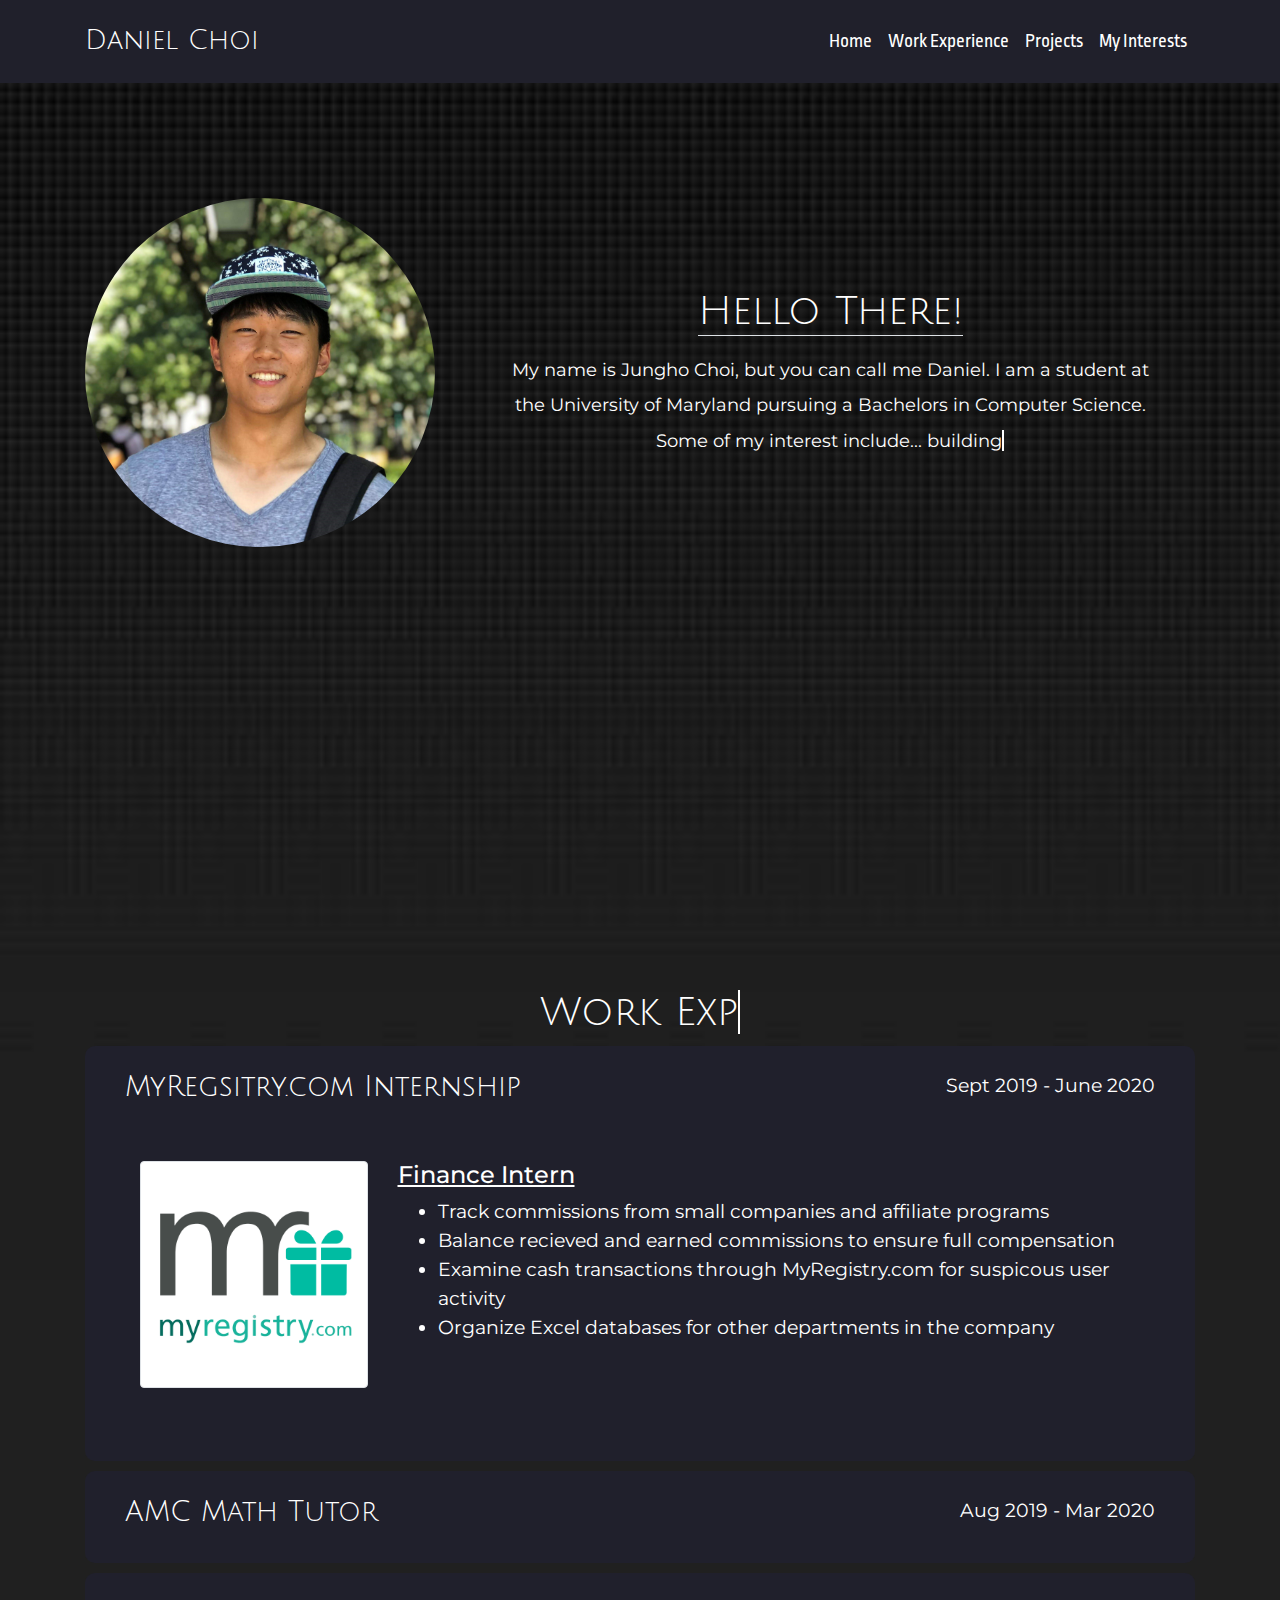
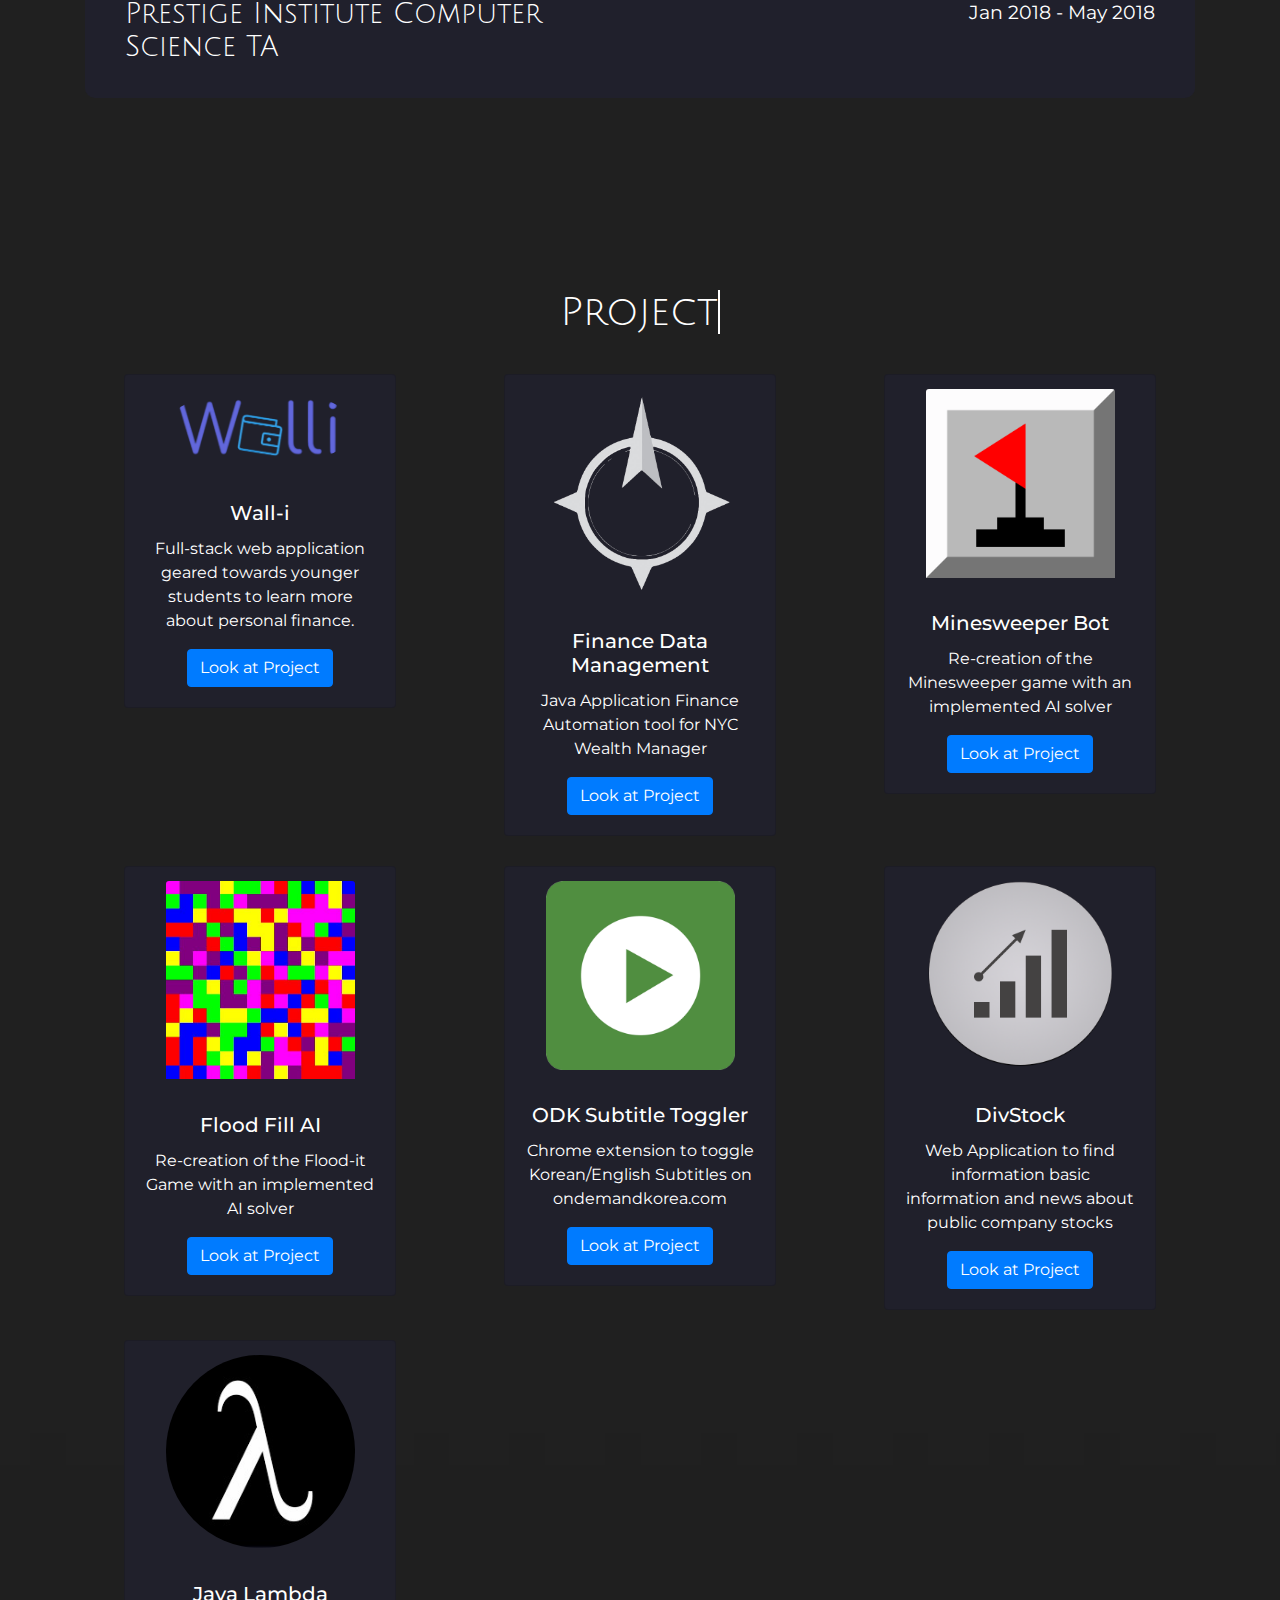
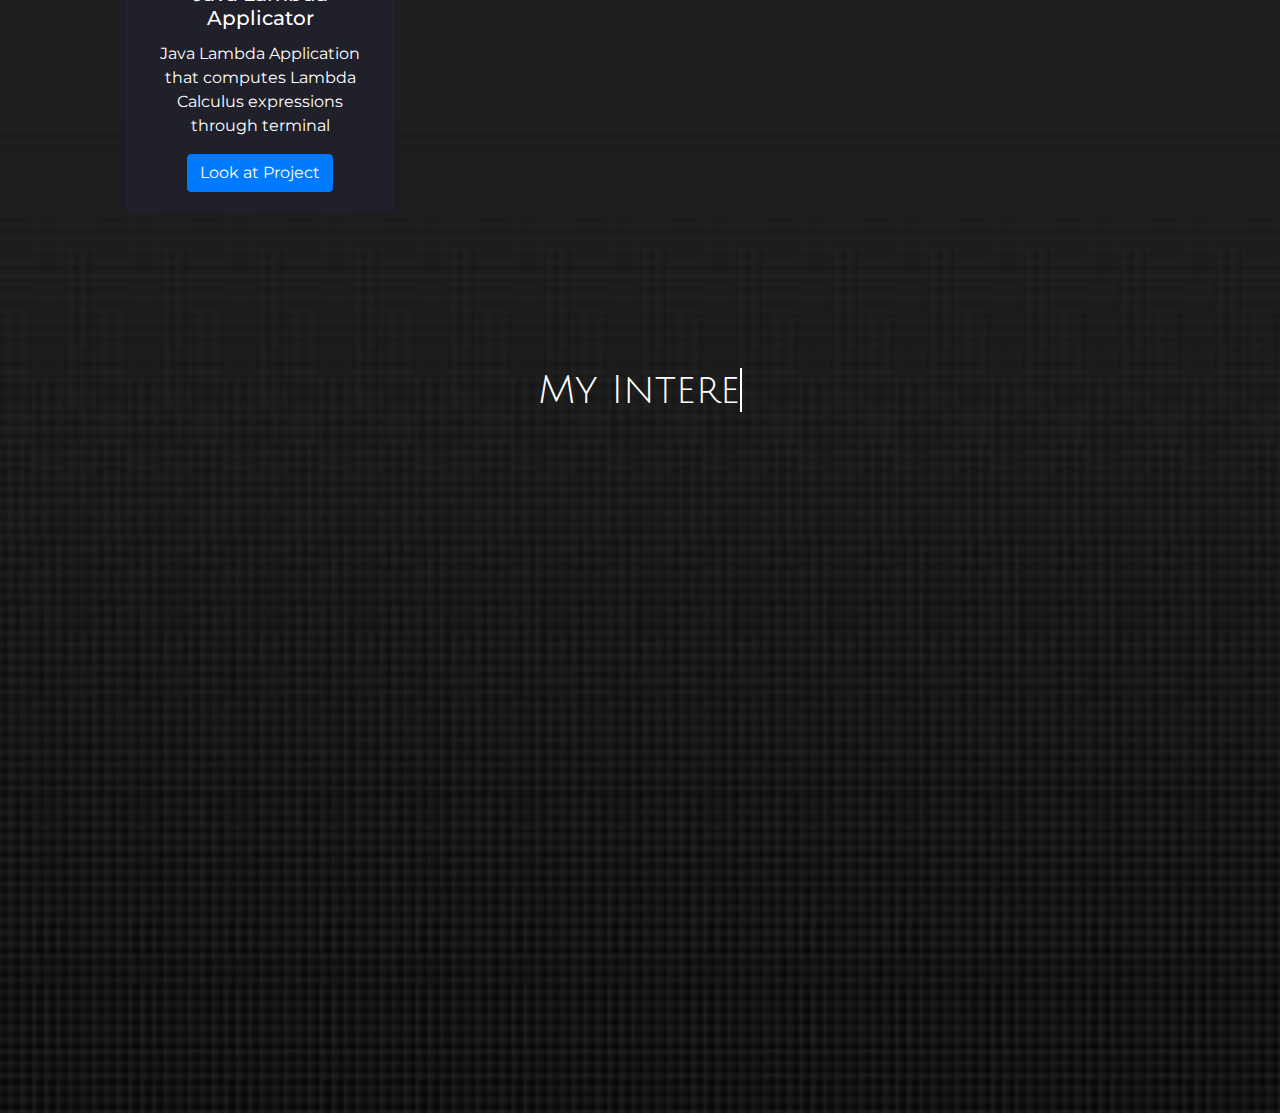
<file: index.html>
<!DOCTYPE html>

<html>

<head>
    <meta name="viewport" content="width=device-width, initial-scale=1">
    <title>
        Daniel Choi
    </title>
    <link href="https://maxcdn.bootstrapcdn.com/font-awesome/4.6.3/css/font-awesome.min.css" rel="stylesheet" integrity="sha384-T8Gy5hrqNKT+hzMclPo118YTQO6cYprQmhrYwIiQ/3axmI1hQomh7Ud2hPOy8SP1" crossorigin="anonymous">

    <link href="https://fonts.googleapis.com/css?family=Julius+Sans+One|Ropa+Sans&display=swap" rel="stylesheet">
    <link href="https://fonts.googleapis.com/css?family=Montserrat|Open+Sans&display=swap" rel="stylesheet">
    <link rel="stylesheet" href="https://stackpath.bootstrapcdn.com/bootstrap/4.4.1/css/bootstrap.min.css" integrity="sha384-Vkoo8x4CGsO3+Hhxv8T/Q5PaXtkKtu6ug5TOeNV6gBiFeWPGFN9MuhOf23Q9Ifjh" crossorigin="anonymous">
    <link rel="stylesheet" type="text/css" href="style.css">



</head>

<body data-spy="scroll" data-target=".navbar" data-offset="88">


    <nav class="navbar fixed-top navbar-expand-lg navbar-dark bg-dark py-3">

        <div class="container">
            <a class="navbar-brand" href="#">Daniel Choi</a>
            <button class="navbar-toggler" type="button" data-toggle="collapse" data-target="#navbarSupportedContent" aria-controls="navbarSupportedContent" aria-expanded="false" aria-label="Toggle navigation">
          <span class="navbar-toggler-icon"></span>
        </button>

            <div class="collapse navbar-collapse" id="navbarSupportedContent">
                <ul class="nav navbar-nav ml-auto">
                    <li class="nav-item">
                        <a class="nav-link" href="#about-me">Home</a>
                    </li>



                    <li class="nav-item">
                        <a class="nav-link" href="#work-experience">Work Experience</a>
                    </li>
                    <li class="nav-item">
                        <a class="nav-link" href="#projects">Projects</a>
                    </li>
                    <li class="nav-item">
                        <a class="nav-link" href="#interests">My Interests</a>
                    </li>
                </ul>



            </div>
        </div>
    </nav>


    <div class="container" id="content">
        <div class="page row text-center" id="about-me">


            <div class="col-12 col-lg-4 profile d-flex justify-content-center align-items-center">
                <img src="assets/profile.jpg" class="rounded-circle">
            </div>

            <div class="col-12 col-lg-8  d-flex flex-column justify-content-center align-items-center px-5">
                <h1 class="border-bottom m-3">Hello There!</h1>
                <p>
                    My name is Jungho Choi, but you can call me Daniel. I am a student at the University of Maryland pursuing a Bachelors in Computer Science. Some of my interest include...
                    <span class="typewrite" data-period="2000" data-type='["building coding projects!", "reading non-fiction books", "basketball and volleyball" ]'></span>
                </p>
            </div>

            <div class="col-12 d-flex justify-content-around align-items-center py-xl-1">

                <div class="p-2"><a href="https://github.com/junghole" target="_blank"><i class="fa fa-github  contact fa-2x"></i></a></div>
                <div class="p-2"> <a href="https://www.linkedin.com/in/jungho-choi-48b5631b2/" target="_blank"><i class="fa fa-linkedin contact fa-2x"></i></a></div>
                <div class="p-2"><a href="mailto:dchoi315@gmail.com" target="_blank"><i class="fa fa-envelope  contact fa-2x"></i></a></div>
                <div class="p-2"><a href="assets/jungho_choi_resume.pdf" target="_blank"><i class="fa fa-file-text-o contact fa-2x" aria-hidden="true"></i></a></div>
            </div>


        </div>


        <div class="page" id="work-experience">


            <div class="col-12 text-center">
                <h1> <span class="typewrite" data-period="4000" data-type='["Work Experience" ]'></span></h1>
            </div>

            <div class="row work">

                <div class="work-title col-12 col-md-6 text-center text-md-left" id="work-myregistry-title">
                    <div class="work-link">
                        <h3>MyRegsitry.com Internship</h3>
                    </div>
                </div>
                <div class="work-dates col-12 col-md-6 text-center text-md-right">Sept 2019 - June 2020</div>

                <div class="work-expandable  col-12" id="work-myregistry-desc">
                    <div class="container my-5">
                        <div class="row">
                            <div class="col-md-3  d-flex align-items-center justify-content-center">
                                <img src="assets/myregistry.png" class="work-icon img-thumbnail ">
                            </div>
                            <div class="col-md-9 mt-5 mt-md-0 work-list">
                                <h4 class="underline">Finance Intern</h4>
                                <ul>
                                    <li>Track commissions from small companies and affiliate programs</li>
                                    <li>Balance recieved and earned commissions to ensure full compensation</li>
                                    <li>Examine cash transactions through MyRegistry.com for suspicous user activity</li>
                                    <li>Organize Excel databases for other departments in the company</li>
                                </ul>

                            </div>
                        </div>
                    </div>



                </div>
            </div>



            <div class="row work">

                <div class="work-title col-12 col-md-6 text-center text-md-left" id="work-tutor-title">
                    <div class="work-link">
                        <h3>AMC Math Tutor</h3>
                    </div>
                </div>
                <div class="work-dates col-12 col-md-6 text-center text-md-right">Aug 2019 - Mar 2020</div>

                <div class="work-expandable hidden col-12" id="work-tutor-desc">
                    <div class="container my-5">
                        <div class="row">
                            <div class="col-md-3  d-flex align-items-center justify-content-center">
                                <img src="assets/tutor.jpg" class="work-icon img-thumbnail ">
                            </div>
                            <div class="col-md-9 mt-5 mt-md-0 work-list">
                                <h4 class="underline">Math Tutor</h4>
                                <ul>
                                    <li>Use AMC Math material to improve problem solving skills</li>
                                    <li>Review math concepts from school to ensure comprehension</li>
                                    <li>Assign and review homework for practice AMC math competitions and school work</li>
                                </ul>

                            </div>
                        </div>
                    </div>



                </div>
            </div>


            <div class="row work">

                <div class="work-title col-12 col-md-6 text-center text-md-left" id="work-prestige-title">
                    <div class="work-link">
                        <h3>Prestige Institute Computer Science TA</h3>
                    </div>
                </div>
                <div class="work-dates col-12 col-md-6 text-center text-md-right">Jan 2018 - May 2018</div>

                <div class="work-expandable hidden col-12" id="work-prestige-desc">
                    <div class="container my-5">
                        <div class="row">
                            <div class="col-md-3  d-flex align-items-center justify-content-center">
                                <img src="assets/prestige.png" class="work-icon img-thumbnail ">
                            </div>
                            <div class="col-md-9 mt-5 mt-sm-0 work-list">
                                <h4 class="underline">Computer Science Teacher Asistant</h4>
                                <ul>

                                    <li>Use the Python programming language to teach fundamental coding concepts</li>
                                    <li>Help students create machines with Arduino hardware and software programming</li>
                                    <li>Assist the students in debugging code</li>
                                    <li>Encourage students through difficult lesson topics</li>
                                </ul>

                            </div>
                        </div>
                    </div>



                </div>
            </div>





        </div>


        <div class="page vertical-center" id="projects">

            <div>
                <div class="row">
                    <div class="col-12 text-center">
                        <h1><span class="typewrite" data-period="4000" data-type='["Projects" ]'></span></h1>
                    </div>
                    <div class="col-6 col-md-4 ">
                        <div class="card card-soc bg-dark ">
                            <img src="assets/walli.png" class="card-img-top rounded-circle" alt="...">
                            <div class="card-body">
                                <h5 class="card-title">Wall-i</h5>
                                <p class="card-text">Full-stack web application geared towards younger students to learn more about personal finance. </p>
                                <a href="https://github.com/alexkato29/fin-data" target="_blank" class="btn btn-primary">Look at Project</a>
                            </div>
                        </div>
                    </div>
                    <div class="col-6 col-md-4 ">
                        <div class="card bg-dark ">
                            <img src="assets/fin-data-logo.png" class="card-img-top rounded-circle" alt="...">
                            <div class="card-body">
                                <h5 class="card-title">Finance Data Management</h5>
                                <p class="card-text">Java Application Finance Automation tool for NYC Wealth Manager</p>
                                <a href="https://github.com/alexkato29/fin-data" target="_blank" class="btn btn-primary">Look at Project</a>
                            </div>
                        </div>
                    </div>
                    <div class="col-6 col-md-4 ">
                        <div class="card bg-dark ">
                            <img src="assets/minesweeper.png" class="card-img-top" alt="...">
                            <div class="card-body">
                                <h5 class="card-title">Minesweeper Bot</h5>
                                <p class="card-text">Re-creation of the Minesweeper game with an implemented AI solver</p>
                                <a href="minesweeper/index.html" target="_blank" class="btn btn-primary">Look at Project</a>
                            </div>
                        </div>
                    </div>

                    <div class="col-6 col-md-4">
                        <div class="card bg-dark">

                            <img src="assets/floodit.jpg" class="card-img-top" alt="...">
                            <div class="card-body">
                                <h5 class="card-title">Flood Fill AI</h5>
                                <p class="card-text">Re-creation of the Flood-it Game with an implemented AI solver</p>
                                <a href="floodfill/index.html" target="_blank" class="btn btn-primary">Look at Project</a>
                            </div>
                        </div>

                    </div>
                    <div class="col-6 col-md-4">
                        <div class="card bg-dark ">
                            <img src="assets/icon.png" class="card-img-top" alt="...">
                            <div class="card-body">
                                <h5 class="card-title">ODK Subtitle Toggler</h5>
                                <p class="card-text">Chrome extension to toggle Korean/English Subtitles on ondemandkorea.com</p>
                                <a href="https://chrome.google.com/webstore/detail/ondemand-korea-subtitle-t/pkpkndeemifdfocodpccfcpfjacdkpmb" target="_blank" class="btn btn-primary">Look at Project</a>
                            </div>
                        </div>

                    </div>
                    <div class="col-6 col-md-4">
                        <div class="card bg-dark ">
                            <img src="assets/stock.png" class="card-img-top" alt="...">
                            <div class="card-body">
                                <h5 class="card-title">DivStock</h5>
                                <p class="card-text">Web Application to find information basic information and news about public company stocks</p>
                                <a href="https://ancient-waters-31080.herokuapp.com/" target="_blank" class="btn btn-primary">Look at Project</a>
                            </div>
                        </div>

                    </div>
                    <div class="col-6 col-md-4">
                        <div class="card bg-dark ">
                            <img src="assets/lambda.jpg" class="card-img-top rounded-circle" alt="...">
                            <div class="card-body">
                                <h5 class="card-title">Java Lambda Applicator</h5>
                                <p class="card-text">Java Lambda Application that computes Lambda Calculus expressions through terminal</p>
                                <a href="https://github.com/junghole/JavaLambdaApplicator" target="_blank" class="btn btn-primary">Look at Project</a>
                            </div>
                        </div>

                    </div>





                </div>
            </div>

        </div>

        <div class="page vertical-center" id="interests">

            <h1 class="text-center"><span class="typewrite" data-period="4000" data-type='["My Interests" ]'></span></h1>
            <div class="">
                <div class="iframe-container">

                    <iframe width="560" height="315" src="https://www.youtube.com/embed/9loOj-tjkDE" frameborder="0" allow="accelerometer; autoplay; encrypted-media; gyroscope; picture-in-picture" allowfullscreen></iframe>
                </div>

            </div>
            <div class="row">
                <div class="">

                </div>
            </div>
        </div>
    </div>










    <script src="https://code.jquery.com/jquery-3.5.1.min.js" integrity="sha256-9/aliU8dGd2tb6OSsuzixeV4y/faTqgFtohetphbbj0=" crossorigin="anonymous"></script>
    <script src="https://cdn.jsdelivr.net/npm/popper.js@1.16.0/dist/umd/popper.min.js" integrity="sha384-Q6E9RHvbIyZFJoft+2mJbHaEWldlvI9IOYy5n3zV9zzTtmI3UksdQRVvoxMfooAo" crossorigin="anonymous"></script>
    <script src="https://stackpath.bootstrapcdn.com/bootstrap/4.4.1/js/bootstrap.min.js" integrity="sha384-wfSDF2E50Y2D1uUdj0O3uMBJnjuUD4Ih7YwaYd1iqfktj0Uod8GCExl3Og8ifwB6" crossorigin="anonymous"></script>
    <script src="script.js">
    </script>

</body>

</html>
</file>
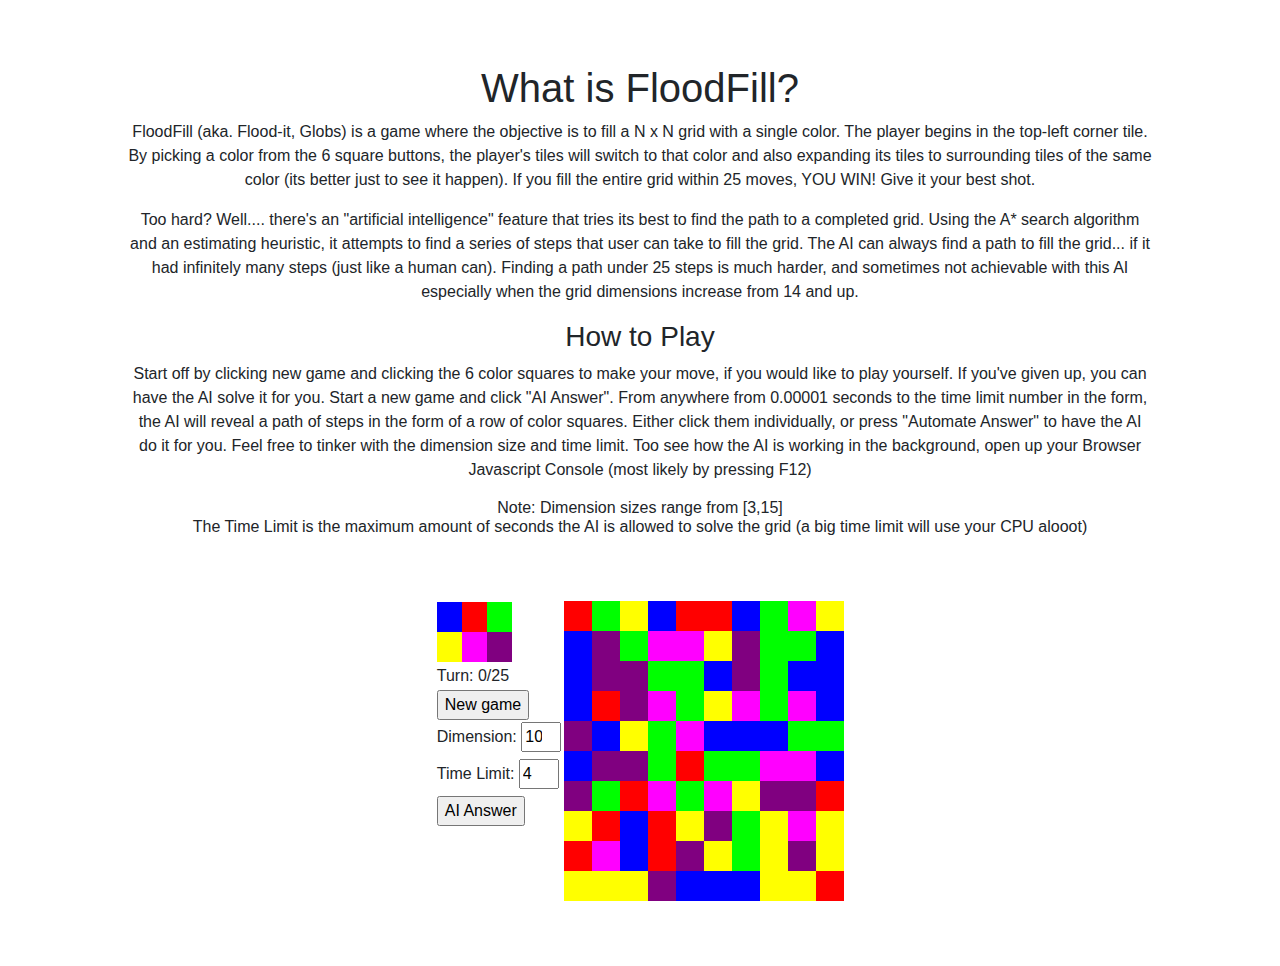
<file: floodfill/index.html>
<!DOCTYPE html>

<html>

<head>
    <title>Flood Fill</title>
    <link rel="stylesheet" type="text/css" href="style.css">
    <!-- <script src="closure-library/closure/goog/base.js"></script> -->
    <!-- <script src="closure-library/closure/goog/structs/priorityqueue.js"></script> -->
    <script src="PriorityQueue.js"></script>
    <script src="GridState.js"></script>
    <script src="script.js"></script>
    <link href="https://stackpath.bootstrapcdn.com/bootstrap/4.4.1/css/bootstrap.min.css" rel="stylesheet" integrity="sha384-Vkoo8x4CGsO3+Hhxv8T/Q5PaXtkKtu6ug5TOeNV6gBiFeWPGFN9MuhOf23Q9Ifjh" crossorigin="anonymous">
</head>

<body>

    <div id="readme" class="info">

        <div>
            <h1>What is FloodFill?</h1>

            <p>
                FloodFill (aka. Flood-it, Globs) is a game where the objective is to fill a <span class="italics">N x N</span> grid with a single color. The player begins in the top-left corner tile. By picking a color from the 6 square buttons, the player's tiles will switch to that color and also expanding its tiles to surrounding tiles of the same color (its better just to see it happen).  If you fill the entire grid within 25 moves, YOU WIN! Give it your best shot.
            </p>

            <p>
                Too hard? Well.... there's an "artificial intelligence" feature that tries its best to find the path to a completed grid. Using the A* search algorithm and an estimating heuristic, it attempts to find a series of steps that user can take to fill the grid. The AI can always find a path to fill the grid... if it had infinitely many steps (just like a human can). Finding a path under 25 steps is much harder, and sometimes not achievable with this AI especially when the grid dimensions increase from 14 and up. 
            </p>

            <h3>How to Play</h3>

            <p>Start off by clicking new game and clicking the 6 color squares to make your move, if you would like to play yourself. If you've given up, you can have the AI solve it for you. Start a new game and click "AI Answer". From anywhere from 0.00001 seconds to the time limit number in the form, the AI will reveal a path of steps in the form of a row of color squares. Either click them individually, or press "Automate Answer" to have the AI do it for you. Feel free to tinker with the dimension size and time limit. Too see how the AI is working in the background, open up your Browser Javascript Console (most likely by pressing F12)</p>
            <h6>Note: Dimension sizes range from [3,15]<br>The Time Limit is the maximum amount of seconds the AI is allowed to solve the grid (a big time limit will use your CPU alooot)</h6>
        </div>
       

        

    </div>
    
    <div id="game" class="container game center">

        

        
        <table class="tables">
            <tr>
                <td valign="top">
                    <table>
                        <tr>
                            <td valign="top">
                                <table id="button-table">
                                    <tr>
                                        <td class="button blue" onclick="flood ('blue')"></td>
                                        <td class="button red" onclick="flood ('red')"></td>
                                        <td class="button green" onclick="flood ('green')"></td>
                                    </tr>
                                    <tr>
                                        <td class="button yellow" onclick="flood ('yellow')"></td>
                                        <td class="button pink" onclick="flood ('pink')"></td>
                                        <td class="button purple" onclick="flood ('purple')"></td>
                                    </tr>
                                </table>
                            </td>
                        </tr>
                        <tr valign="top">
                            <td id="turn-counter" class="font" valign="top">
                            Turn: <span id="moves"></span>/<span id="max-moves"></span>
                            </td>
                        </tr>
                        <tr valign="top">
                            <td valign="top">
                            <input type="submit" value="New game" onclick="new_game ()">
                            </td>
                        </tr>
                        
                        <tr>
                            <td>
                                <label for="dimension">Dimension: </label>
                                <input id="dimension" class="input-number" type="number" value="10">
                            </td>

                        </tr>

                        <tr>
                            <td>
                                <label for="time-limit">Time Limit: </label>
                                <input id="time-limit"class="input-number" type="number" value="4">
                            </td>
                            
                        </tr>
                        


                        <tr valign="top">
                            <td valign="top">
                            <input type="submit" value="AI Answer" onclick="answerSetup()">
                            </td>
                        </tr>

                    </table>
                </td>
                <td>
                    <table id="game-table">
                    <!-- Internet Explorer insists that this must be tbody.
                        See Dynamically created tables in Internet Explorer. -->
                    <tbody id="game-table-tbody">
                    </tbody>
                    </table>
                </td>
            </tr>


        
        
        </table>

        <table id="result" class="tables">
            <tr id="timer">

            </tr>

            <tr id="automate">
            </tr>
        
            
        </table>
        
        <table class="tables">
            
            <tr id="game-answer">

            </tr>
        </table>
       
       



    
    
</body>
</file>
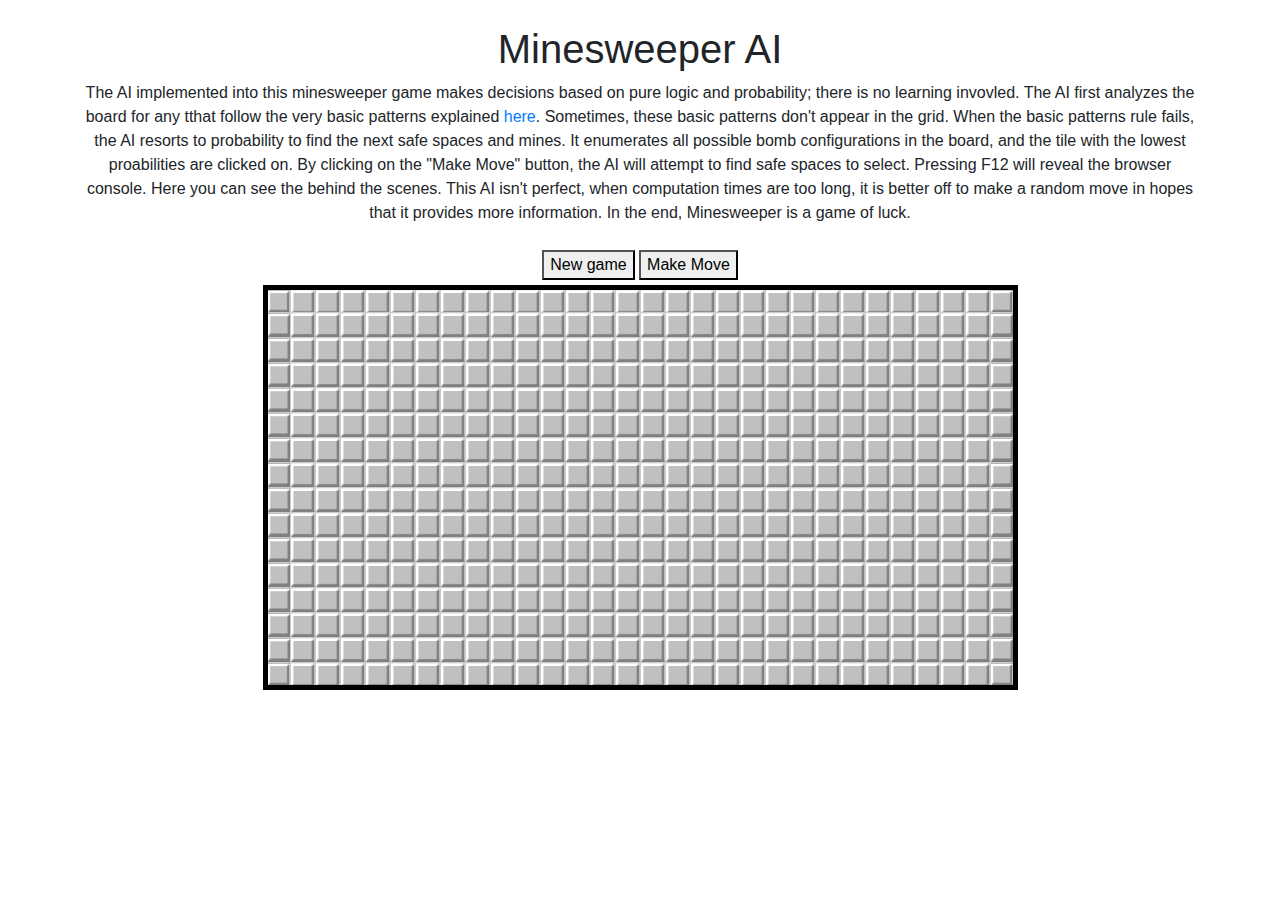
<file: minesweeper/index.html>
<!DOCTYPE html>

<html>

<head>
    <title>Minesweeper Bot</title>
    <script src="minesweeper.js"></script>
    <link rel="stylesheet" type="text/css" href="style.css">
    <link rel="stylesheet" href="https://maxcdn.bootstrapcdn.com/bootstrap/4.0.0/css/bootstrap.min.css" integrity="sha384-Gn5384xqQ1aoWXA+058RXPxPg6fy4IWvTNh0E263XmFcJlSAwiGgFAW/dAiS6JXm" crossorigin="anonymous">
    <script src="https://ajax.googleapis.com/ajax/libs/jquery/3.4.1/jquery.min.js"></script>

</head>

<body>
    

    <!-- <button id="reveal" onclick="test()">Reveal</button>
    <button id="print" onclick="printShownBorders()">Print</button> -->
    

    <div class="container readme">
        <h1>Minesweeper AI</h1>
       
        <h3> </h3>
        
        <p>
            The AI implemented into this minesweeper game makes decisions based on pure logic and probability; there is no learning invovled. The AI first analyzes the board for any tthat follow the very basic patterns explained <a href="http://www.minesweeper.info/wiki/Strategy#Patterns">here</a>. Sometimes, these basic patterns don't appear in the grid. When the basic patterns rule fails, the AI resorts to probability to find the next safe spaces and mines. It enumerates all possible bomb configurations in the board, and the tile with the lowest proabilities are clicked on. By clicking on the "Make Move" button, the AI will attempt to find safe spaces to select. Pressing F12 will reveal the browser console. Here you can see the behind the scenes. This AI isn't perfect, when computation times are too long, it is better off to make a random move in hopes that it provides more information. In the end, Minesweeper is a game of luck.
        </p>
    </div>
    <div class="container">

        


        <div class="game">
            <div>
                <button id="newgame" onclick="start()">New game</button>
                <button id="ai" onclick="makeMove()">Make Move</button>
            </div>

            <div id="game-container"> </div>
        </div>
       
    </div>
    
</body>

</html>
</file>
<file: style.css>
html {
    scroll-behavior: smooth;
}

body {
    background-image: url("assets/bg2.jpg");
    background-size: cover;
    font-family: 'Montserrat', sans-serif;
}

.navbar-brand {
    font-family: 'Julius Sans One', sans-serif;
    font-size: 1.7rem;
}

.navbar-dark .navbar-nav .nav-link.active {
    color: orange;
}

.navbar-dark .navbar-nav .nav-link {
    color: white;
    font-family: 'Ropa Sans', sans-serif;
    font-size: 1.2rem;
}

.bg-dark {
    background: #20202b!important;
}

.font-pink {
    color: pink;
}

#content {
    height: 100%;
}

.vertical-center {
    display: flex;
    justify-content: center;
    flex-direction: column;
}

.page {
    min-height: 100vh;
    padding-top: 88px;
    color: white;
}

.contact {
    color: white;
    font-size: 3rem;
}

#course-work {
    background: blue;
}

.hidden {
    display: none;
}


/* Default Extra small */

h1,
h3 {
    font-family: 'Julius Sans One', sans-serif;
}

#about-me img {
    height: auto;
    width: 50%;
}

#about-me p {
    line-height: 1.3rem;
}

#about-me .contact {
    font-size: 4rem;
}

.work {
    padding: 25px;
    border-radius: 10px;
    margin: 10px 0;
    background-color: #20202c;
}

.work-title,
.work-dates {
    font-size: 1.2rem;
}

.underline {
    text-decoration: underline;
}

.work-link:hover {
    cursor: pointer;
    text-decoration: underline;
}

.work-list {
    font-size: 1.2rem;
}

#projects .card {
    text-align: center;
    margin-top: 30px;
}

#projects img {
    height: auto;
    width: 50%;
    margin: 5% auto;
}


/* Small devices (landscape phones, 544px and up) */

@media (min-width: 544px) {
    #about-me .contact {
        font-size: 6rem;
    }
    #projects img {
        width: 70%;
    }
}

@media (min-width: 768px) {}


/* Large devices (desktops, 992px and up) */

@media (min-width: 992px) {
    #about-me img {
        width: 100%;
        height: auto;
    }
    #about-me p {
        line-height: 2.2rem;
        font-size: 1.4vw;
    }
    #about-me .contact {
        font-size: 8rem;
    }
}

@media(min-width: 1200px) {
    .card {
        width: 17rem;
        margin: 0 auto;
    }
}


/*
    Text animation
*/


/* centre-me class selector is added to
the HTML module under the advanced tab */

.centre-me {
    display: flex;
    align-items: center;
    justify-content: center;
}


/* This adds the blinking cursor
Remove the animation and keyframes to remove the blinking
or remove everything to remove the cursor*/

.typewrite {
    border-right: 2px solid;
    animation: caret 1s steps(1) infinite;
}

@keyframes caret {
    50% {
        border-color: transparent;
    }
}


/* I added this to overwite the blinking in row 2*/

.no-cursor .typewrite {
    border-right: none;
    animation: none;
}


/* Just to add a 2nd colour in the header of row 1*/

.fl-builder-content .animated-text-row1 H1 {
    letter-spacing: -.4px!important;
}

.fl-builder-content .animated-text-row1 H1 STRONG {
    color: #A5E6AE !important;
}

.single-line .typewrite {
    color: #A5E6AE !important;
    font-family: georgia serif;
    font-size: 26px;
}


/* used in row 2 to add the glow (blur)*/

.one-word .typewrite {
    font-weight: bold;
    font-style: normal;
    text-shadow: 0 0 30px #FFFFFF;
}


/* used in row 3- it makes the cursor (border right) bigger too*/

.end-word .typewrite {
    background-color: #E00A0A;
    display: inline-block;
    color: #FFFFFF;
    font-weight: bold;
    border-right: 10px solid #BF0505;
    padding: 0 10px;
}

.iframe-container {
    position: relative;
    width: 100%;
    padding-bottom: 56.25%;
    height: 0;
}

.iframe-container iframe {
    position: absolute;
    top: 0;
    left: 0;
    width: 100%;
    /* Change this to 100% if you want to edit it */
    height: 100%;
}
</file>
<file: floodfill/style.css>
.info{
    margin: 5% 10%;
    text-align: center;
}

.tables{
    margin: auto;
}

.game {
    margin: 5%;
}

.piece {
    width: 28px;
    height: 30px;
    border:0px;
}
.button {
    width: 25px;
    height: 30px;
    border:0px;
   
}
.button:hover{
    border: solid;
    border-width: 1px;
    margin: 10px;
}
.red {
background-color: red;
}
.yellow {
background-color: yellow;
}
.green {
background-color: #0F0;
}
.blue {
background-color: blue;
}
.purple {
background-color: purple;
}
.pink {
background-color: fuchsia;
}
#game-table {
    margin:0px;
    border:0px;
    padding: 0px;
    border-spacing:0px;
}
#button-table {
    border-spacing:4px;
    vertical-align: top;
}
.font {
    font-family: sans-serif;
}

.input-number{
    width: 40px;
}
</file>
<file: minesweeper/style.css>
.unclickable{
    pointer-events:  none;
}
.game{
    margin-top: 25px;
    text-align: center;
}
/* Paragraph Stuff */

.readme{
    text-align: center;
    margin: 25px 20%;
}

/* Game stuff */
.blank{
    background-image: url("sprites/blank.jpg");
    background-size: cover;
}
.zero{
    background-color: url("sprites/empty.jpg");
    background-size: cover;
}
.one{
    background-image: url("sprites/1.jpg");
    background-size: cover;
}
.two{
    background-image: url("sprites/2.jpg");
    background-size: cover;
}
.three{
    background-image: url("sprites/3.jpg");
    background-size: cover;
}
.four{
    background-image: url("sprites/4.jpg");
    background-size: cover;
}
.five{
    background-image: url("sprites/5.jpg");
    background-size: cover;
}
.six{
    background-image: url("sprites/6.jpg");
    background-size: cover;
}
.seven{
    background-image: url("sprites/7.jpg");
    background-size: cover;
}
.eight{
    background-image: url("sprites/8.jpg");
    background-size: cover;
}

.bomb{
    background-image: url("sprites/bomb.jpg");
    background-size: cover;
}
.redbomb{
    background-image: url("sprites/redbomb.jpg");
    background-size: cover;
}
.bombx{
    background-image: url("sprites/bombx.jpg");
    background-size: cover;
}
.flag{
    background-image: url("sprites/flag.jpg");
    background-size: cover;
}

.blank{
    background-image: url("sprites/blank.jpg");
    background-size: cover;
}





table{
    border-collapse: collapse;
    margin: 5px auto;;
    border: 5px solid black;
}

td{

    border: 1px solid #ccc;
    background-color: #ccc;
    width: 25px; 
    height: 25px;
    font-size: 8px;
}

#ai:active{
    color: red;
}
</file>
